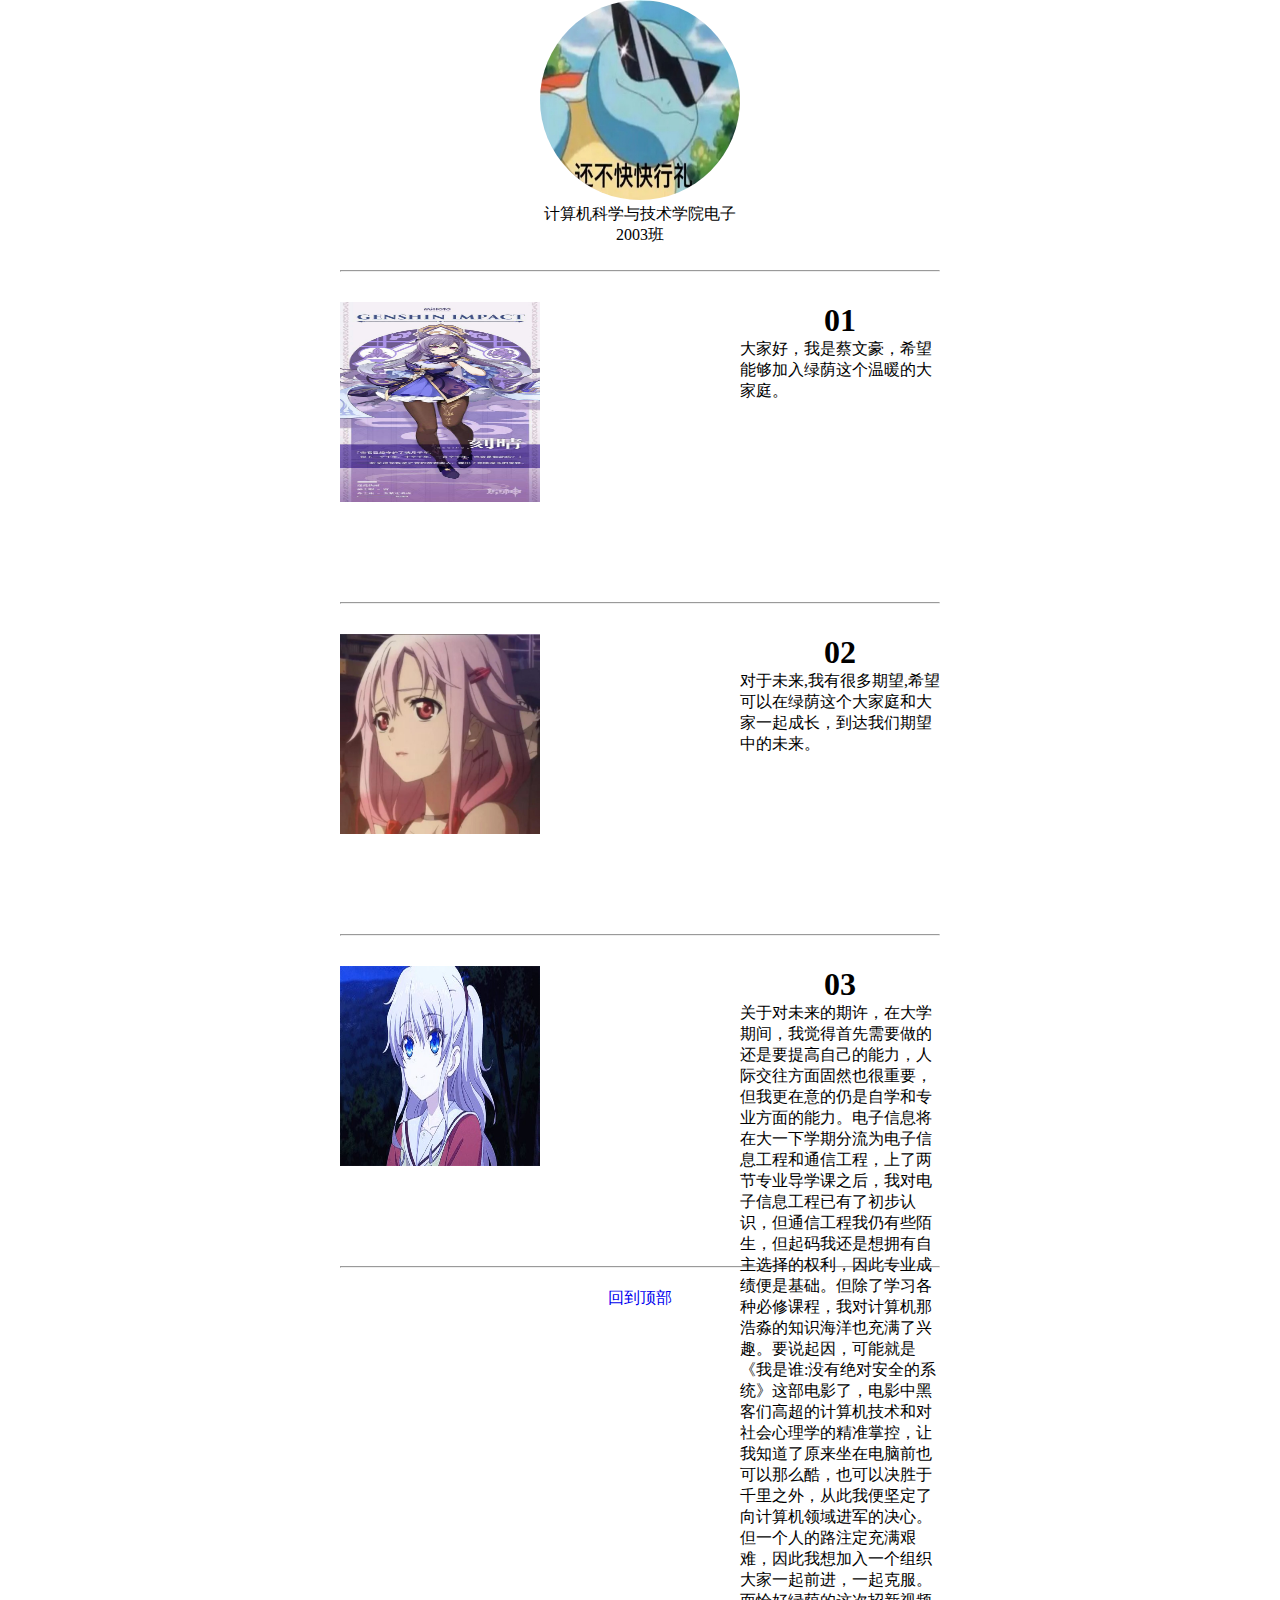
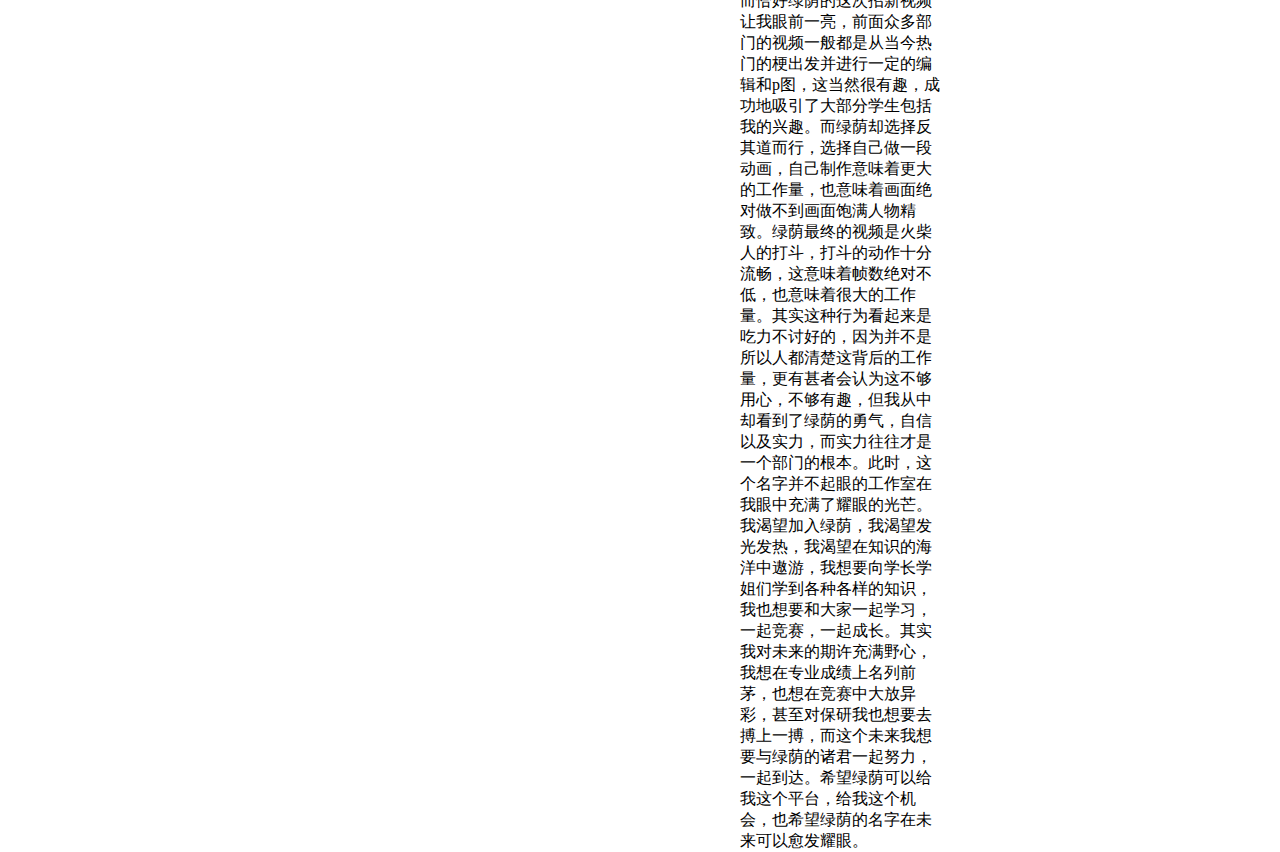
<file: index.html>
<!DOCTYPE html>
<html>
	<head>
		<meta charset="UTF-8">
		<title>自我介绍</title>
		<link rel="stylesheet" type="text/css" href="index.css"/>
	</head>
	<body>
		<div class="wrapper">
			<div class="avatar"  id="top">
				<img src="images/1.jpg"/>
				<h2></h2>
				<p class="my-self">计算机科学与技术学院电子2003班</p>
			</div>
			<hr />
			
			<div class="box">
				<img src="images/4.jpeg"/>
				<div class="text">
					<h1>01</h1>
					<p>
						大家好，我是蔡文豪，希望能够加入绿荫这个温暖的大家庭。
					</p>
				</div>
			</div>
			<hr />
			
			<div class="box">
				<img src="images/2.jpg"/>
				<div class="text">
					<h1>02</h1>
					<p>
						对于未来,我有很多期望,希望可以在绿荫这个大家庭和大家一起成长，到达我们期望中的未来。
					</p>
				</div>
			</div>
			<hr />
			
			<div class="box">
				<img src="images/3.jpg"/>
				<div class="text">
					<h1>03</h1>
					<p>
					关于对未来的期许，在大学期间，我觉得首先需要做的还是要提高自己的能力，人际交往方面固然也很重要，但我更在意的仍是自学和专业方面的能力。电子信息将在大一下学期分流为电子信息工程和通信工程，上了两节专业导学课之后，我对电子信息工程已有了初步认识，但通信工程我仍有些陌生，但起码我还是想拥有自主选择的权利，因此专业成绩便是基础。但除了学习各种必修课程，我对计算机那浩淼的知识海洋也充满了兴趣。要说起因，可能就是《我是谁:没有绝对安全的系统》这部电影了，电影中黑客们高超的计算机技术和对社会心理学的精准掌控，让我知道了原来坐在电脑前也可以那么酷，也可以决胜于千里之外，从此我便坚定了向计算机领域进军的决心。但一个人的路注定充满艰难，因此我想加入一个组织大家一起前进，一起克服。而恰好绿荫的这次招新视频让我眼前一亮，前面众多部门的视频一般都是从当今热门的梗出发并进行一定的编辑和p图，这当然很有趣，成功地吸引了大部分学生包括我的兴趣。而绿荫却选择反其道而行，选择自己做一段动画，自己制作意味着更大的工作量，也意味着画面绝对做不到画面饱满人物精致。绿荫最终的视频是火柴人的打斗，打斗的动作十分流畅，这意味着帧数绝对不低，也意味着很大的工作量。其实这种行为看起来是吃力不讨好的，因为并不是所以人都清楚这背后的工作量，更有甚者会认为这不够用心，不够有趣，但我从中却看到了绿荫的勇气，自信以及实力，而实力往往才是一个部门的根本。此时，这个名字并不起眼的工作室在我眼中充满了耀眼的光芒。我渴望加入绿荫，我渴望发光发热，我渴望在知识的海洋中遨游，我想要向学长学姐们学到各种各样的知识，我也想要和大家一起学习，一起竞赛，一起成长。其实我对未来的期许充满野心，我想在专业成绩上名列前茅，也想在竞赛中大放异彩，甚至对保研我也想要去搏上一搏，而这个未来我想要与绿荫的诸君一起努力，一起到达。希望绿荫可以给我这个平台，给我这个机会，也希望绿荫的名字在未来可以愈发耀眼。
					</p>
				</div>
			</div>
			<hr />
			

			<a class="mao" href="#top">回到顶部</a>

		</div>
	</body>
</html>
</file>
<file: index.css>
*{
	margin: 0;
	padding: 0;
}

.wrapper{
	width: 600px;
	margin: 0 auto;

}

.avatar{
	width: 200px;
	height: 260px;
	margin-left: 200px;
	margin-bottom: 10px;

}

.avatar > img{
	width: 200px;
	height: 200px;
	border-radius: 50%;
}


h2{
	text-align: center;
}

.my-self{
	text-align: center;
}

.box{
	width: 100%;
	height: 300px;
	margin-top: 30px;
	display: flex;
	justify-content: space-between;
}


.box > img{
	width: 200px;
	height: 200px;
}

.text{
	width: 200px;
	height: 200px;
}
h1{
	text-align: center;
}


.mao{
	display: block;
	width: 100%;
	text-align: center;
	margin-top: 20px;
	margin-bottom: 20px;
	text-decoration: none;
}
</file>
